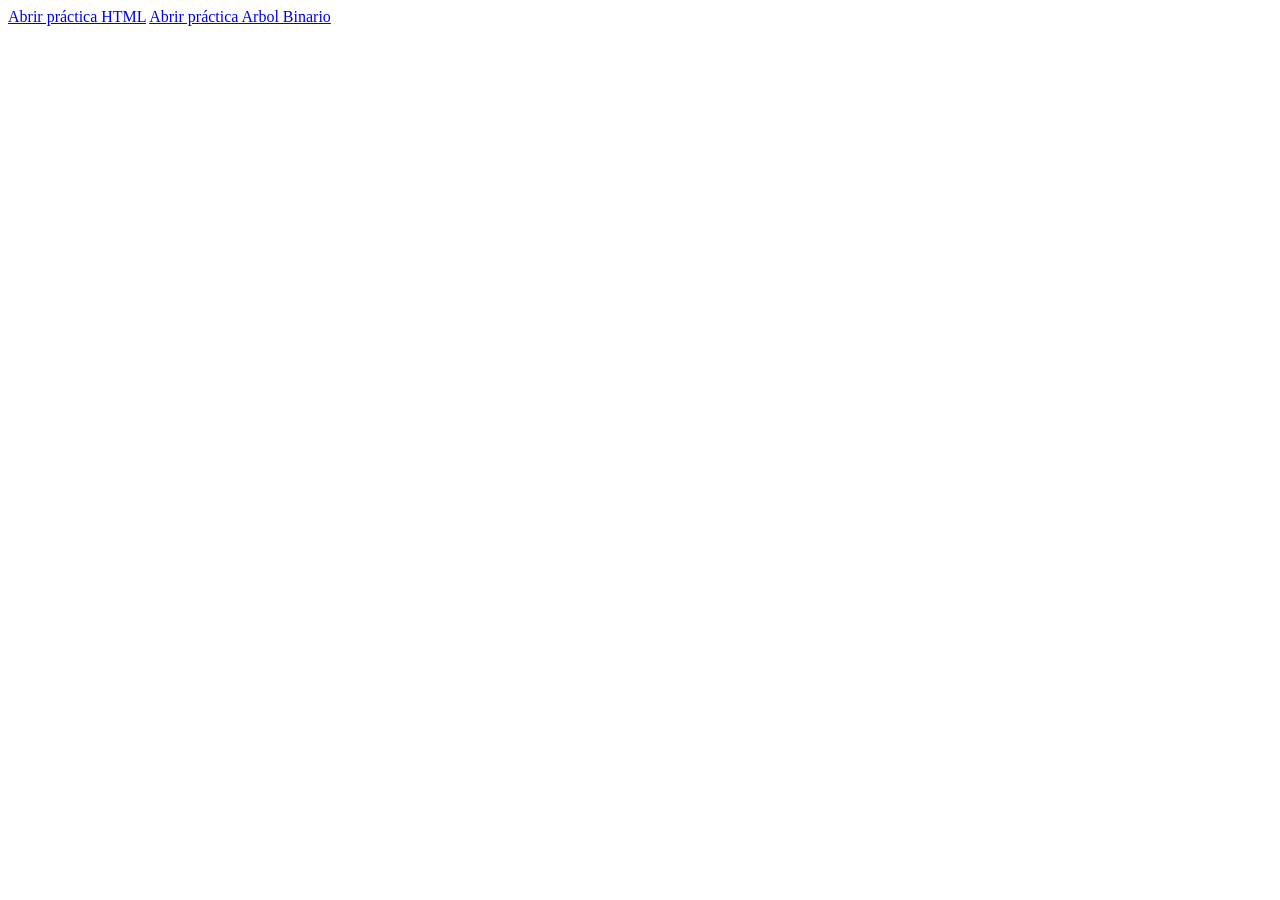
<file: index.html>
<!DOCTYPE html>
<html lang="en">
<head>
    <meta charset="UTF-8">
    <meta name="viewport" content="width=device-width, initial-scale=1.0">
    <title>Document</title>
</head>
<body>
    <a href="PRACTICAS/PROGRAMAS/HTML/index.html">Abrir práctica HTML</a>
    <a href="PRACTICAS/PROGRAMAS/HTML/arbol binario/index.html">Abrir práctica Arbol Binario</a>
</body>
</html>
</file>
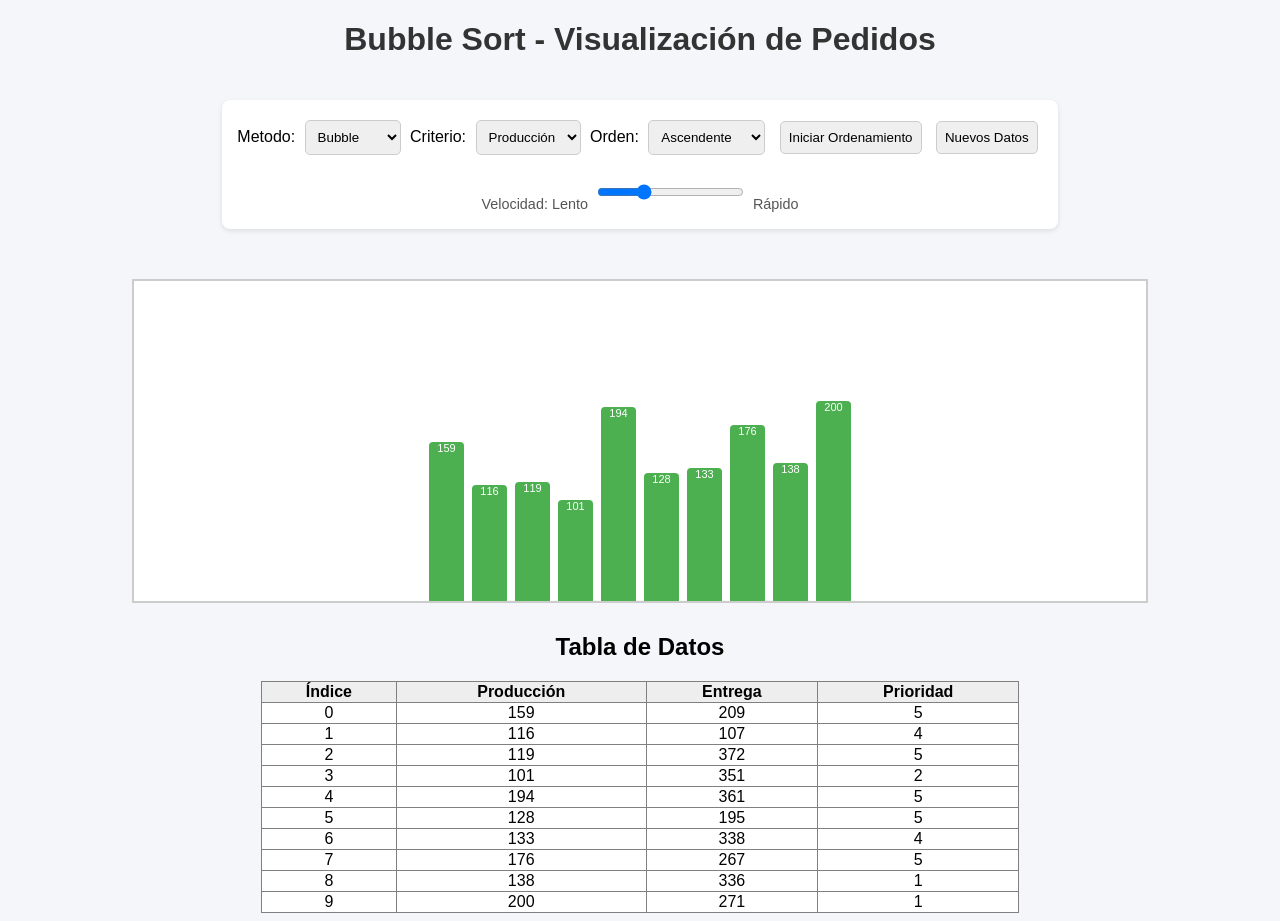
<file: PRACTICAS/PROGRAMAS/HTML/index.html>
<!DOCTYPE html>
<html lang="es">
<head>
<meta charset="UTF-8">
<title>Ordenamiento por filtro</title>

<style>
  body {
    font-family: Arial, sans-serif;
    text-align: center;
    background: #f4f6f9;
  }

  h1 { color: #333; }

  #controls {
    margin: 20px;
    padding: 15px;
    background: #fff;
    display: inline-block;
    border-radius: 8px;
    box-shadow: 0 2px 5px rgba(0,0,0,0.1);
  }

  select, button, input {
    padding: 8px;
    margin: 5px;
    border-radius: 5px;
    border: 1px solid #ccc;
    cursor: pointer;
  }

  /* MEJORA: Estilo para el control de velocidad */
  .speed-control {
    display: block;
    margin-top: 10px;
    font-size: 0.9em;
    color: #555;
  }

  #canvas {
    display: flex;
    justify-content: center;
    align-items: flex-end;
    height: 320px;
    margin: 30px auto;
    border: 2px solid #ccc;
    background: white;
    width: 80%;
  }

  .bar {
    margin: 0 4px;
    background: #4CAF50;
    color: white;
    font-size: 11px;
    text-align: center;
    border-radius: 4px 4px 0 0;
    transition: all 0.2s ease;
  }

  .active { background: #e74c3c !important; } /* Rojo: Comparando */
  .swap { background: #f1c40f !important; }   /* Amarillo: Intercambiando */
</style>
</head>

<body>

<h1>Bubble Sort - Visualización de Pedidos</h1>

<div id="controls">

  <label>Metodo:</label>
  <select id="metodo">
    <option value="bubble_sort">Bubble</option>
    <option value="selection_sort">Selección</option>
    <option value="insertion_sort">Inserción</option>
    <option value="shell_sort">Shell</option>
  </select>

  <label>Criterio:</label>
  <select id="criterio">
    <option value="tiempo_produccion">Producción</option>
    <option value="tiempo_entrega">Entrega</option>
    <option value="prioridad">Prioridad</option>
  </select>

  <label>Orden:</label>
  <select id="orden">
    <option value="asc">Ascendente</option>
    <option value="desc">Descendente</option>
  </select>

  <button onclick="iniciar()">Iniciar Ordenamiento</button>
  <button onclick="generarNuevaLista()">Nuevos Datos</button>

  <div class="speed-control">
    Velocidad: Lento <input type="range" id="velocidad" min="50" max="1000" value="300" step="50"> Rápido
  </div>
</div>

<div id="canvas"></div>

<h2>Tabla de Datos</h2>
<table border="1" style="margin:auto; border-collapse: collapse; width: 60%; background: white;">
  <thead>
    <tr style="background: #eee;">
      <th>Índice</th>
      <th>Producción</th>
      <th>Entrega</th>
      <th>Prioridad</th>
    </tr>
  </thead>
  <tbody id="tablaBody"></tbody>
</table>

<script>
class Pedido {
  constructor(produccion, entrega, prioridad) {
    this.tiempo_produccion = produccion;
    this.tiempo_entrega = entrega;
    this.prioridad = prioridad;
  }
}

let pedidos = [];

// --- FUNCIÓN AGREGADA PARA CORREGIR EL ERROR ---
function getDelay() {
  // Retorna el tiempo en milisegundos basado en el slider de velocidad
  return 1050 - document.getElementById("velocidad").value;
}

function rand(min, max) {
  return Math.floor(Math.random() * (max - min)) + min;
}

function generarPedidos(n = 10) {
  pedidos = [];
  for (let i = 0; i < n; i++) {
    pedidos.push(new Pedido(rand(20, 250), rand(30, 400), rand(1, 6)));
  }
}

function dibujarTodo(array, key, active = [], swap = []) {
  dibujarGrafico(array, key, active, swap);
  dibujarTabla(array, active, swap);
}

function dibujarTabla(array, active = [], swap = []) {
  const tbody = document.getElementById("tablaBody");
  tbody.innerHTML = "";
  array.forEach((p, i) => {
    const fila = document.createElement("tr");
    if (active.includes(i)) fila.style.background = "#ffcccc";
    if (swap.includes(i)) fila.style.background = "#fff3cd";
    fila.innerHTML = `
      <td>${i}</td>
      <td>${p.tiempo_produccion}</td>
      <td>${p.tiempo_entrega}</td>
      <td>${p.prioridad}</td>
    `;
    tbody.appendChild(fila);
  });
}

function dibujarGrafico(array, key, active = [], swap = []) {
  const canvas = document.getElementById("canvas");
  canvas.innerHTML = "";
  array.forEach((p, i) => {
    const bar = document.createElement("div");
    const val = p[key];
    let alturaVisual = (key === 'prioridad') ? val * 50 : val;
    bar.className = "bar";
    bar.style.height = alturaVisual + "px";
    bar.style.width = "35px";
    bar.textContent = val;
    if (active.includes(i)) bar.classList.add("active");
    if (swap.includes(i)) bar.classList.add("swap");
    canvas.appendChild(bar);
  });
}

// 1. Bubble Sort
async function bubbleSort(arr, key, asc = true) {
  let n = arr.length;
  for (let i = 0; i < n; i++) {
    let swapped = false;
    for (let j = 0; j < n - i - 1; j++) {
      dibujarTodo(arr, key, [j, j+1]);
      await new Promise(r => setTimeout(r, getDelay()));
      let cond = asc ? arr[j][key] > arr[j+1][key] : arr[j][key] < arr[j+1][key];
      if (cond) {
        [arr[j], arr[j+1]] = [arr[j+1], arr[j]];
        swapped = true;
        dibujarTodo(arr, key, [], [j, j+1]);
        await new Promise(r => setTimeout(r, getDelay()));
      }
    }
    if (!swapped) break;
  }
}

// 2. Selection Sort
async function selectionSort(arr, key, asc) {
    let n = arr.length;
    for (let i = 0; i < n - 1; i++) {
        let minIdx = i;
        for (let j = i + 1; j < n; j++) {
            dibujarTodo(arr, key, [j, minIdx]);
            await new Promise(r => setTimeout(r, getDelay()));
            let cond = asc ? arr[j][key] < arr[minIdx][key] : arr[j][key] > arr[minIdx][key];
            if (cond) minIdx = j;
        }
        if (minIdx !== i) {
            [arr[i], arr[minIdx]] = [arr[minIdx], arr[i]];
            dibujarTodo(arr, key, [], [i, minIdx]);
            await new Promise(r => setTimeout(r, getDelay()));
        }
    }
}

// 3. Insertion Sort
async function insertionSort(arr, key, asc) {
    let n = arr.length;
    for (let i = 1; i < n; i++) {
        let actual = arr[i];
        let j = i - 1;
        while (j >= 0) {
            dibujarTodo(arr, key, [j, j + 1]);
            await new Promise(r => setTimeout(r, getDelay()));
            let cond = asc ? arr[j][key] > actual[key] : arr[j][key] < actual[key];
            if (cond) {
                arr[j + 1] = arr[j];
                j--;
                dibujarTodo(arr, key, [], [j + 1]);
            } else { break; }
        }
        arr[j + 1] = actual;
        dibujarTodo(arr, key, [], [j + 1]);
        await new Promise(r => setTimeout(r, getDelay()));
    }
}

// 4. Shell Sort
async function shellSort(arr, key, asc) {
    let n = arr.length;
    for (let gap = Math.floor(n / 2); gap > 0; gap = Math.floor(gap / 2)) {
        for (let i = gap; i < n; i++) {
            let temp = arr[i];
            let j = i;
            while (j >= gap) {
                dibujarTodo(arr, key, [j, j - gap]);
                await new Promise(r => setTimeout(r, getDelay()));
                let cond = asc ? arr[j - gap][key] > temp[key] : arr[j - gap][key] < temp[key];
                if (cond) {
                    arr[j] = arr[j - gap];
                    j -= gap;
                    dibujarTodo(arr, key, [], [j]);
                } else { break; }
            }
            arr[j] = temp;
            dibujarTodo(arr, key, [], [j]);
        }
    }
}

async function iniciar() {
  const metodo = document.getElementById("metodo").value;
  const criterio = document.getElementById("criterio").value;
  const orden = document.getElementById("orden").value;
  const esAsc = (orden === "asc");

  document.querySelectorAll("button").forEach(b => b.disabled = true);

  if (metodo === "bubble_sort") await bubbleSort(pedidos, criterio, esAsc);
  else if (metodo === "selection_sort") await selectionSort(pedidos, criterio, esAsc);
  else if (metodo === "insertion_sort") await insertionSort(pedidos, criterio, esAsc);
  else if (metodo === "shell_sort") await shellSort(pedidos, criterio, esAsc);

  document.querySelectorAll("button").forEach(b => b.disabled = false);
  dibujarTodo(pedidos, criterio);
}

function generarNuevaLista() {
  generarPedidos();
  const criterio = document.getElementById("criterio").value;
  dibujarTodo(pedidos, criterio);
}

generarPedidos();
dibujarTodo(pedidos, "tiempo_produccion");
</script>
</body>
</html>
</file>
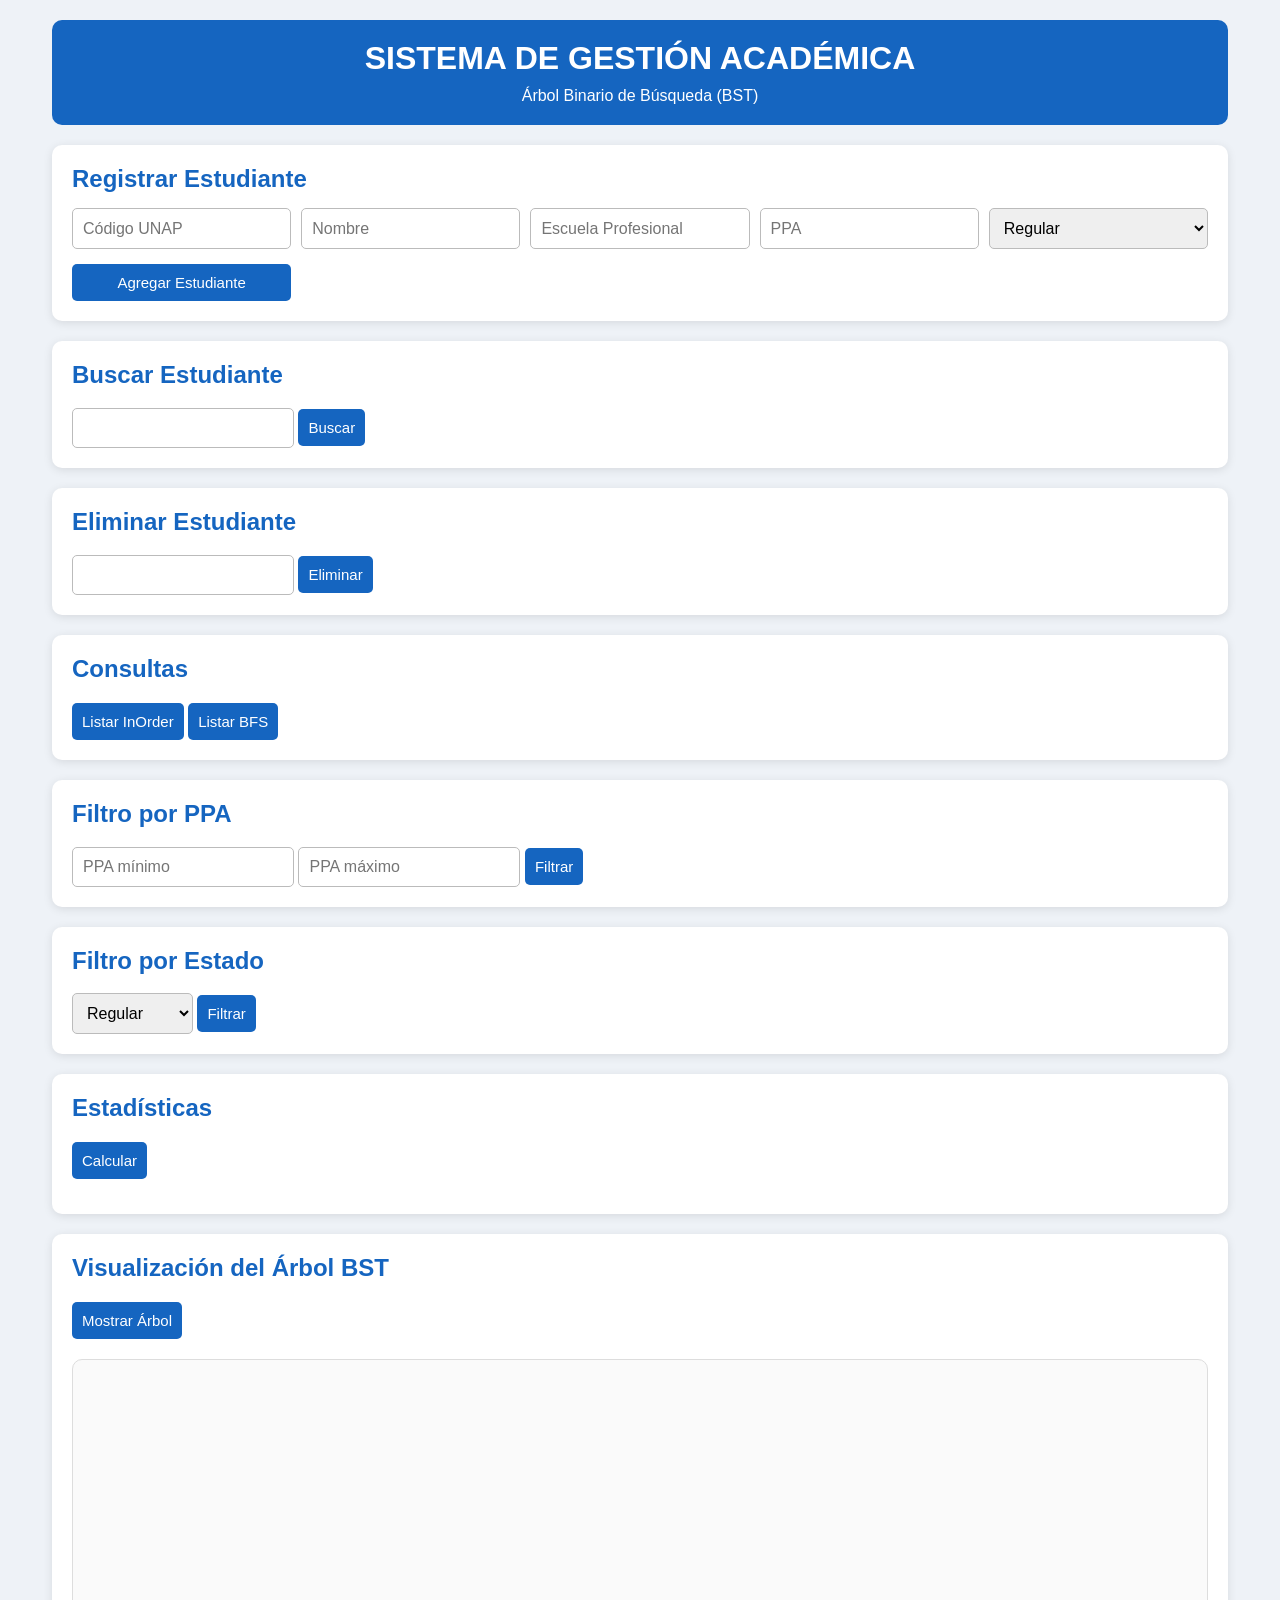
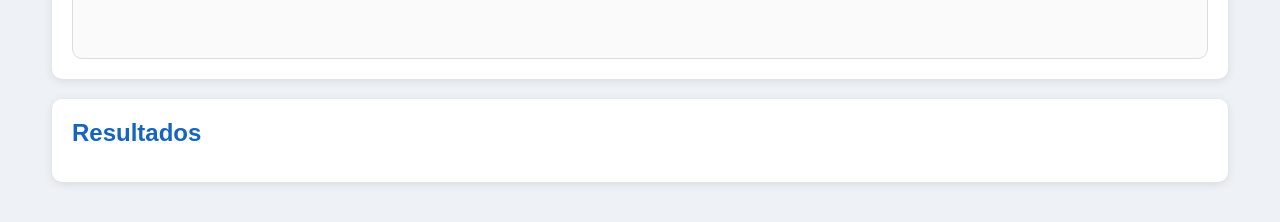
<file: PRACTICAS/PROGRAMAS/HTML/arbol binario/index.html>
<!DOCTYPE html>
<html lang="es">

<head>

    <meta charset="UTF-8">
    <meta name="viewport" content="width=device-width, initial-scale=1.0">

    <title>Sistema de Gestión Académica BST</title>

    <link rel="stylesheet" href="style.css">

</head>

<body>

<div class="contenedor">

    <header>

        <h1>SISTEMA DE GESTIÓN ACADÉMICA</h1>

        <p>Árbol Binario de Búsqueda (BST)</p>

    </header>

    <section class="panel">

        <h2>Registrar Estudiante</h2>

        <div class="formulario">

            <input type="number" id="codigo" placeholder="Código UNAP">

            <input type="text" id="nombre" placeholder="Nombre">

            <input type="text" id="escuela" placeholder="Escuela Profesional">

            <input type="number" step="0.1" id="ppa" placeholder="PPA">

            <select id="estado">

                <option value="REGULAR">Regular</option>
                <option value="OBSERVADO">Observado</option>
                <option value="RESERVADO">Reservado</option>
                <option value="EGRESADO">Egresado</option>

            </select>

            <button onclick="insertarEstudiante()">

                Agregar Estudiante

            </button>

        </div>

    </section>

    <section class="panel">

        <h2>Buscar Estudiante</h2>

        <input type="number" id="buscarCodigo">

        <button onclick="buscarEstudiante()">

            Buscar

        </button>

    </section>

    <section class="panel">

        <h2>Eliminar Estudiante</h2>

        <input type="number" id="eliminarCodigo">

        <button onclick="eliminarEstudiante()">

            Eliminar

        </button>

    </section>

    <section class="panel">

        <h2>Consultas</h2>

        <button onclick="mostrarInOrder()">

            Listar InOrder

        </button>

        <button onclick="mostrarBFS()">

            Listar BFS

        </button>

    </section>

    <section class="panel">

        <h2>Filtro por PPA</h2>

        <input type="number" step="0.1" id="ppaMin" placeholder="PPA mínimo">

        <input type="number" step="0.1" id="ppaMax" placeholder="PPA máximo">

        <button onclick="filtrarPPA()">

            Filtrar

        </button>

    </section>

    <section class="panel">

        <h2>Filtro por Estado</h2>

        <select id="estadoFiltro">

            <option value="REGULAR">Regular</option>
            <option value="OBSERVADO">Observado</option>
            <option value="RESERVADO">Reservado</option>
            <option value="EGRESADO">Egresado</option>

        </select>

        <button onclick="filtrarEstado()">

            Filtrar

        </button>

    </section>

    <section class="panel">

        <h2>Estadísticas</h2>

        <button onclick="mostrarEstadisticas()">

            Calcular

        </button>

        <div id="estadisticas">

        </div>

    </section>

    <section class="panel">

        <h2>Visualización del Árbol BST</h2>

        <button onclick="dibujarArbol()">

            Mostrar Árbol

        </button>

        <div id="arbol" style="position:relative;">
            <canvas id="canvasArbol"></canvas>
        </div>

    </section>

    <section class="panel">

        <h2>Resultados</h2>

        <div id="resultado">

        </div>

    </section>

</div>

<script src="script.js"></script>

</body>

</html>
</file>
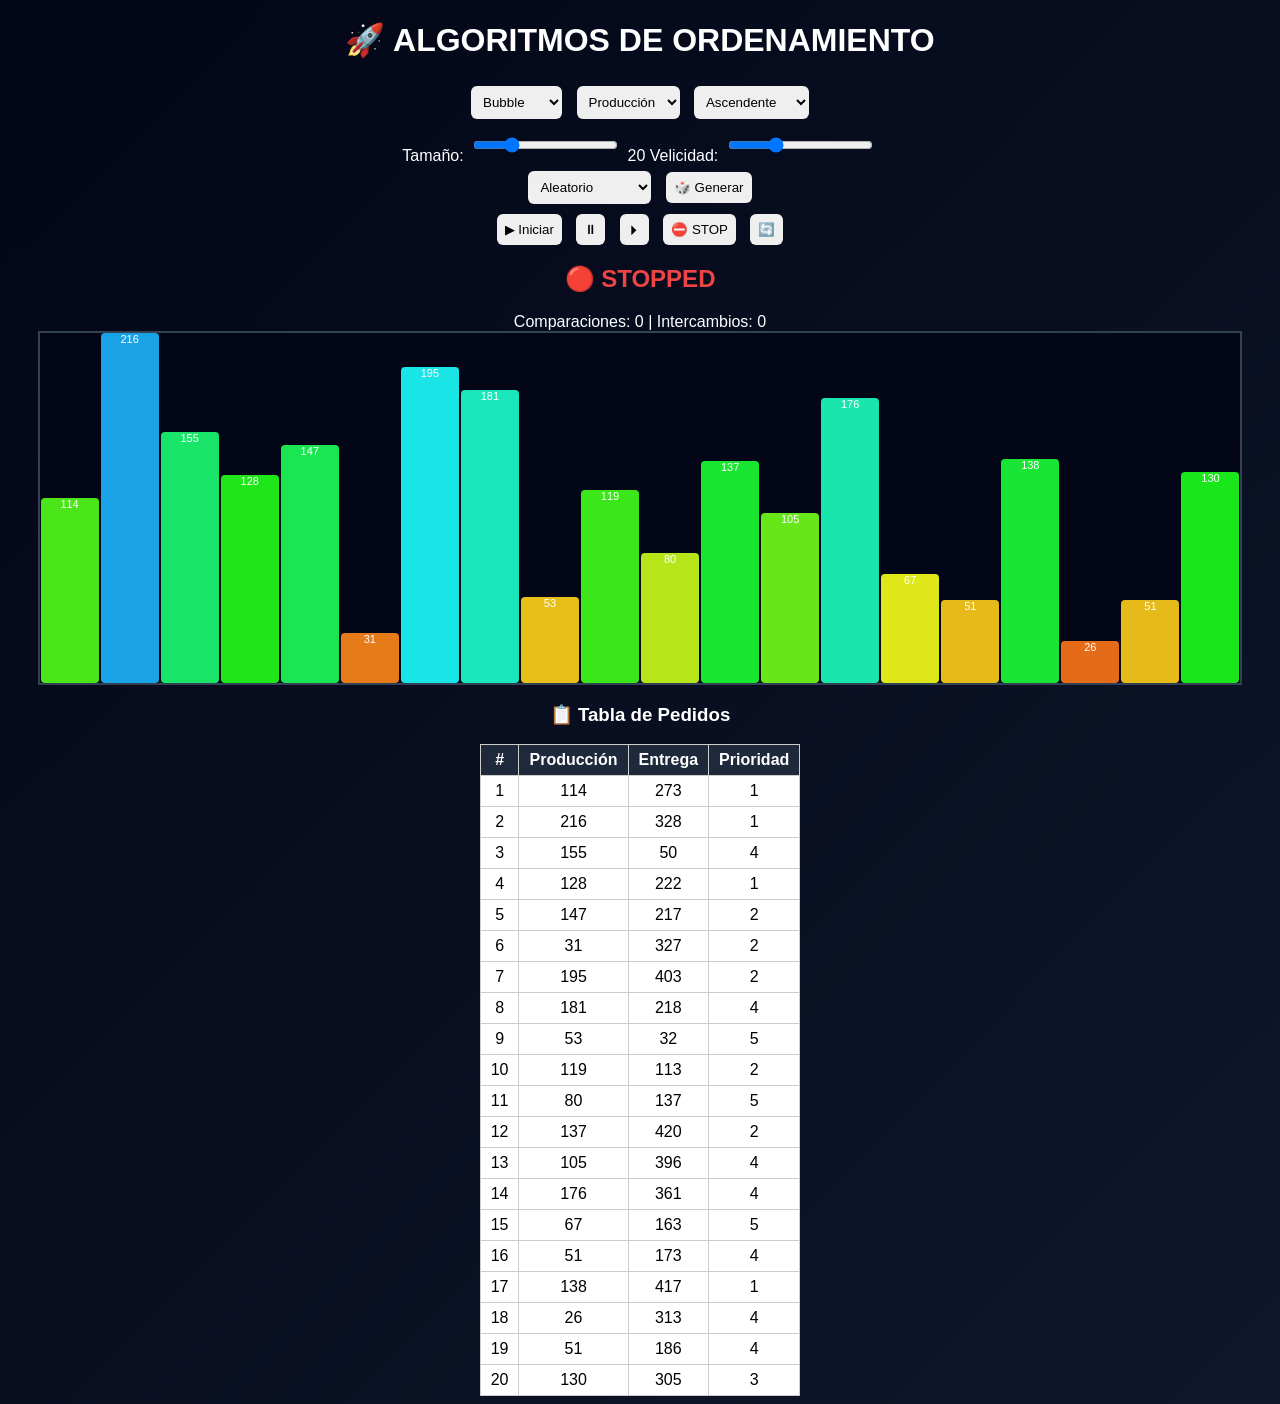
<file: PRACTICAS/PROGRAMAS/HTML/index2.html>
<!DOCTYPE html>
<html lang="es">
<head>
<meta charset="UTF-8">
<title>ALGORITMOS DE ORDENAMIENTO</title>

<style>
body {
  font-family: Arial;
  text-align: center;
  background: linear-gradient(135deg, #020617, #0f172a);
  color: white;
}

#controls { margin: 15px; }

select, button, input {
  padding: 8px;
  margin: 5px;
  border-radius: 6px;
  border: none;
}

#canvas {
  display: flex;
  align-items: flex-end;
  justify-content: center;
  height: 350px;
  width: 95%;
  margin: auto;
  background: #020617;
  border: 2px solid #334155;
}

.bar {
  margin: 0 1px;
  border-radius: 4px;
  text-align: center;
  font-size: 11px;
  color: white;
}

.comparing { background: #f59e0b !important; }
.swapping { background: #ef4444 !important; }
.sorted { background: #3b82f6 !important; }

table {
  border-collapse: collapse;
  margin-top: 15px;
  margin-left: auto;
  margin-right: auto;
  background: white;
  color: black;
}

th, td {
  padding: 6px 10px;
  border: 1px solid #ccc;
}

th {
  background: #1e293b;
  color: white;
}

.compare-row { background: #f59e0b !important; color: white; }
.swap-row { background: #ef4444 !important; color: white; }
.sorted-row { background: #3b82f6 !important; color: white; }

tr { transition: all 0.2s ease; }

#estado {
  font-weight: bold;
  margin-top: 10px;
}

.running { color: #22c55e; }
.paused { color: #f59e0b; }
.stopped { color: #ef4444; }

#stats { margin-top: 10px; }
</style>
</head>

<body>

<h1>🚀 ALGORITMOS DE ORDENAMIENTO</h1>

<div id="controls">

<select id="algoritmo">
  <option value="bubble">Bubble</option>
  <option value="selection">Selection</option>
  <option value="insertion">Insertion</option>
  <option value="shell">Shell</option>
</select>

<select id="criterio">
  <option value="tiempo_produccion">Producción</option>
  <option value="tiempo_entrega">Entrega</option>
  <option value="prioridad">Prioridad</option>
</select>

<select id="orden">
  <option value="asc">Ascendente</option>
  <option value="desc">Descendente</option>
</select>

<br>

Tamaño:
<input type="range" id="size" min="5" max="80" value="20">
<span id="sizeVal">20</span>

Velicidad:
<input type="range" id="speed" min="10" max="400" value="120">

<br>

<select id="tipo">
  <option value="random">Aleatorio</option>
  <option value="sorted">Ordenado</option>
  <option value="reverse">Reverso</option>
  <option value="almost">Casi ordenado</option>
</select>

<button onclick="generarPedidosUI()">🎲 Generar</button>

<br>

<button onclick="iniciar()">▶ Iniciar</button>
<button onclick="pausar()">⏸</button>
<button onclick="continuar()">⏵</button>
<button onclick="detener()">⛔ STOP</button>
<button onclick="reiniciar()">🔄</button>

</div>

<h2 id="estado" class="stopped">🔴 STOPPED</h2>

<div id="stats">
Comparaciones: <span id="comp">0</span> |
Intercambios: <span id="swap">0</span>
</div>

<div id="canvas"></div>

<h3>📋 Tabla de Pedidos</h3>
<table id="tabla">
<thead>
<tr>
<th>#</th>
<th>Producción</th>
<th>Entrega</th>
<th>Prioridad</th>
</tr>
</thead>
<tbody></tbody>
</table>

<script>
class Pedido {
  constructor(p,e,pr){
    this.tiempo_produccion=p;
    this.tiempo_entrega=e;
    this.prioridad=pr;
  }
}

let pedidos=[];
let comparaciones=0;
let intercambios=0;
let pausado=false;
let corriendo=false;
let detenido=false;

document.getElementById("size").oninput=function(){
  document.getElementById("sizeVal").textContent=this.value;
};

// ================= ESTADO =================
function actualizarEstado(tipo){
  const e=document.getElementById("estado");
  e.className="";

  if(tipo==="running"){
    e.textContent="🟢 RUNNING";
    e.classList.add("running");
  }
  if(tipo==="paused"){
    e.textContent="🟡 PAUSED";
    e.classList.add("paused");
  }
  if(tipo==="stopped"){
    e.textContent="🔴 STOPPED";
    e.classList.add("stopped");
  }
}

// ================= GENERACIÓN =================
function generarPedidosUI(){
  let n=document.getElementById("size").value;
  let tipo=document.getElementById("tipo").value;

  pedidos=[];

  for(let i=0;i<n;i++){
    pedidos.push(new Pedido(
      Math.floor(Math.random()*200)+20,
      Math.floor(Math.random()*400)+30,
      Math.floor(Math.random()*5)+1
    ));
  }

  dibujar(document.getElementById("criterio").value);
}

// ================= DIBUJO =================
function dibujar(key,h={}){
  const c=document.getElementById("canvas");
  c.innerHTML="";

  let max=Math.max(...pedidos.map(p=>p[key]));
  let width=100/pedidos.length;

  pedidos.forEach((p,i)=>{
    const b=document.createElement("div");
    let val=p[key];

    b.className="bar";
    b.style.height=(val/max*100)+"%";
    b.style.width=width+"%";
    b.style.background=`hsl(${val/max*200},80%,50%)`;
    b.textContent=val;

    if(h.compare?.includes(i)) b.classList.add("comparing");
    if(h.swap?.includes(i)) b.classList.add("swapping");
    if(h.sorted?.includes(i)) b.classList.add("sorted");

    c.appendChild(b);
  });

  actualizarTabla(h);
  document.getElementById("comp").textContent=comparaciones;
  document.getElementById("swap").textContent=intercambios;
}

function actualizarTabla(h={}){
  const tbody=document.querySelector("#tabla tbody");
  tbody.innerHTML="";

  pedidos.forEach((p,i)=>{
    const row=document.createElement("tr");

    row.innerHTML=`
      <td>${i+1}</td>
      <td>${p.tiempo_produccion}</td>
      <td>${p.tiempo_entrega}</td>
      <td>${p.prioridad}</td>
    `;

    if(h.compare?.includes(i)) row.classList.add("compare-row");
    if(h.swap?.includes(i)) row.classList.add("swap-row");
    if(h.sorted?.includes(i)) row.classList.add("sorted-row");

    tbody.appendChild(row);
  });
}

// ================= UTIL =================
function sleep(){
  let slider=document.getElementById("speed").value;
  let delay=500-slider;

  return new Promise(resolve=>{
    let t=setTimeout(()=>resolve(),delay);
    if(detenido){
      clearTimeout(t);
      resolve();
    }
  });
}

async function checkPause(){
  while(pausado && !detenido){
    await new Promise(r=>setTimeout(r,50));
  }
}

function comparar(a,b,key,asc){
  comparaciones++;
  return asc ? a[key]>b[key] : a[key]<b[key];
}

// ================= ALGORITMOS =================
async function bubble(key,asc){
  let n=pedidos.length;
  for(let i=0;i<n;i++){
    if(detenido) return;
    for(let j=0;j<n-i-1;j++){
      if(detenido) return;

      await checkPause();
      dibujar(key,{compare:[j,j+1]});
      await sleep();

      if(comparar(pedidos[j],pedidos[j+1],key,asc)){
        intercambios++;
        [pedidos[j],pedidos[j+1]]=[pedidos[j+1],pedidos[j]];
        dibujar(key,{swap:[j,j+1]});
        await sleep();
      }
    }
    dibujar(key,{sorted:[n-i-1]});
  }
}

// ================= CONTROL =================
async function iniciar(){
  if(corriendo) return;

  detenido=false;
  pausado=false;
  corriendo=true;
  comparaciones=0;
  intercambios=0;

  actualizarEstado("running");

  let key=document.getElementById("criterio").value;
  let asc=document.getElementById("orden").value==="asc";

  await bubble(key,asc);

  corriendo=false;
  actualizarEstado("stopped");
}

function pausar(){
  pausado=true;
  actualizarEstado("paused");
}

function continuar(){
  pausado=false;
  actualizarEstado("running");
}

function detener(){
  detenido=true;
  pausado=false;
  corriendo=false;
  actualizarEstado("stopped");
}

function reiniciar(){
  detenido=false;
  pausado=false;
  corriendo=false;
  comparaciones=0;
  intercambios=0;

  actualizarEstado("stopped");
  generarPedidosUI();
}

// inicial
generarPedidosUI();
</script>

</body>
</html>
</file>
<file: PRACTICAS/PROGRAMAS/HTML/arbol binario/style.css>
*{
    margin:0;
    padding:0;
    box-sizing:border-box;
    font-family:Arial, Helvetica, sans-serif;
}

body{

    background:#eef2f7;

}

.contenedor{

    width:95%;
    max-width:1400px;

    margin:auto;

    padding:20px;

}

header{

    background:#1565c0;

    color:white;

    padding:20px;

    border-radius:10px;

    text-align:center;

    margin-bottom:20px;

}

header h1{

    margin-bottom:10px;

}

.panel{

    background:white;

    margin-bottom:20px;

    padding:20px;

    border-radius:10px;

    box-shadow:0px 2px 10px rgba(0,0,0,.1);

}

.panel h2{

    margin-bottom:15px;

    color:#1565c0;

}

.formulario{

    display:grid;

    grid-template-columns:repeat(auto-fit,minmax(200px,1fr));

    gap:10px;

}

input{

    padding:10px;

    border:1px solid #bbb;

    border-radius:5px;

    font-size:16px;

}

select{

    padding:10px;

    border:1px solid #bbb;

    border-radius:5px;

    font-size:16px;

}

button{

    padding:10px;

    border:none;

    border-radius:5px;

    background:#1565c0;

    color:white;

    cursor:pointer;

    transition:.3s;

    font-size:15px;

    margin-top:5px;

}

button:hover{

    background:#0d47a1;

}

#resultado{

    margin-top:15px;

}

.tabla{

    width:100%;

    border-collapse:collapse;

    margin-top:10px;

}

.tabla th{

    background:#1565c0;

    color:white;

    padding:10px;

}

.tabla td{

    border:1px solid #ddd;

    padding:10px;

    text-align:center;

}

#estadisticas{

    margin-top:15px;

    font-size:17px;

}

.tarjeta{

    background:#f5f5f5;

    margin:5px;

    padding:10px;

    border-left:5px solid #1565c0;

}

#arbol{

    margin-top:20px;

    overflow:auto;

    background:#fafafa;

    border:1px solid #ddd;

    padding:20px;

    border-radius:10px;

    min-height:150px;

}

.nodo{

    display:inline-block;

    padding:10px;

    margin:10px;

    background:#1565c0;

    color:white;

    border-radius:50%;

    min-width:60px;

    text-align:center;

}

.error{

    background:#ffcdd2;

    color:#b71c1c;

    padding:10px;

    border-radius:5px;

    margin-top:10px;

}

.exito{

    background:#c8e6c9;

    color:#1b5e20;

    padding:10px;

    border-radius:5px;

    margin-top:10px;

}

.info{

    background:#e3f2fd;

    color:#0d47a1;

    padding:10px;

    border-radius:5px;

    margin-top:10px;

}

@media(max-width:700px){

    .formulario{

        grid-template-columns:1fr;

    }

}

#arbol{
    position: relative;
    min-height: 300px;
}

#canvasArbol{
    position: absolute;
    top: 0;
    left: 0;
    z-index: 0;
}

.nodo{
    position: absolute;
    z-index: 1;
}
</file>
